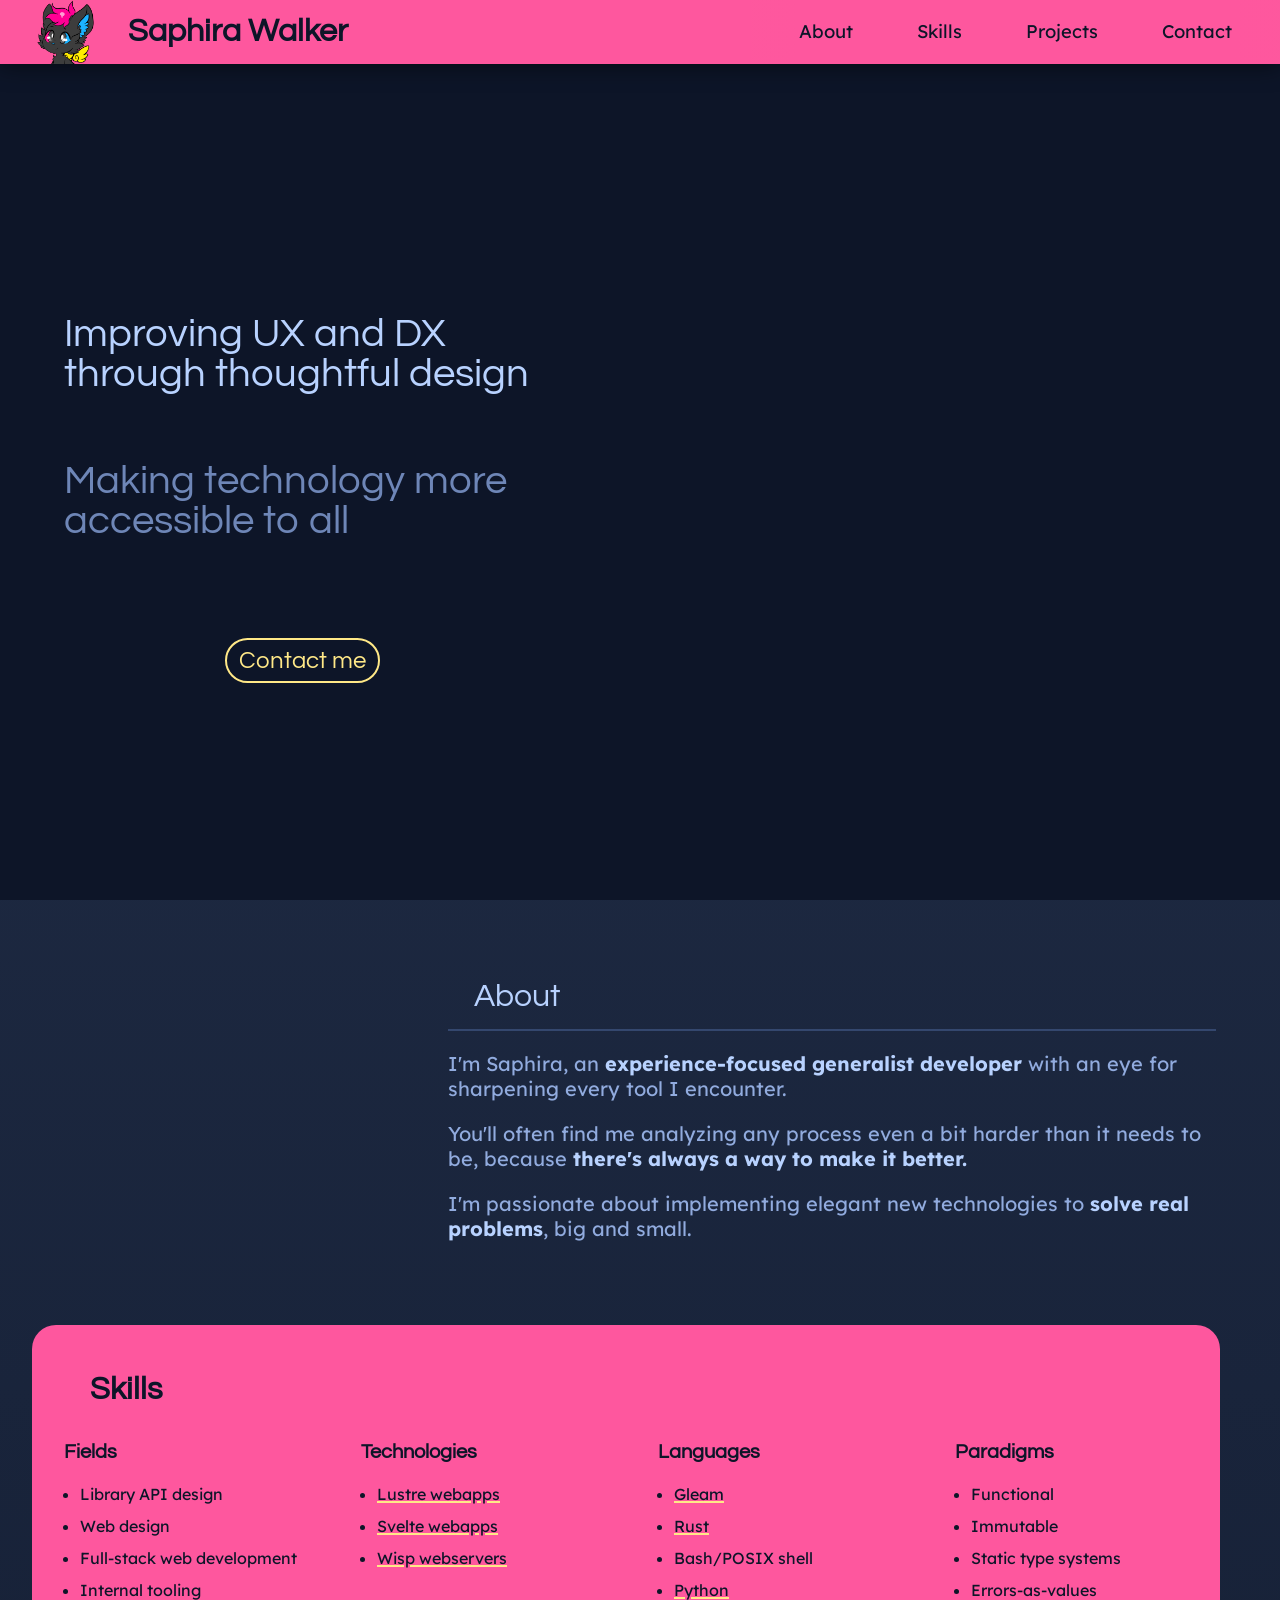
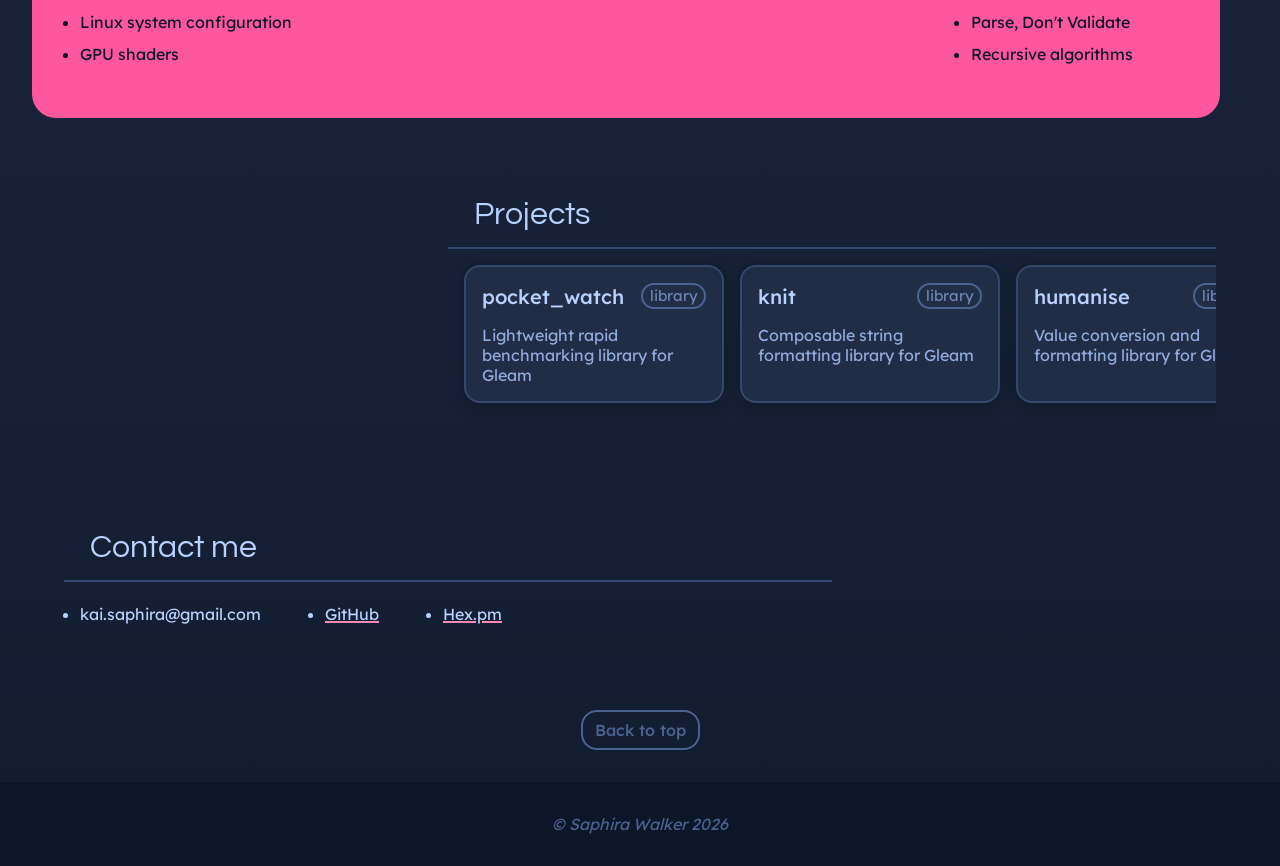
<file: website/assets/index.html>
<!DOCTYPE html>
<html lang="en">

<head>
  <meta charset="UTF-8">
  <meta name="viewport" content="width=device-width, initial-scale=1.0">
  <title>Saphira's Portfolio</title>

  <link rel="stylesheet" href="./styles.css">

  <link rel="preconnect" href="https://fonts.googleapis.com">
  <link rel="preconnect" href="https://fonts.gstatic.com" crossorigin>
  <link href="https://fonts.googleapis.com/css2?family=Lexend:wght@100..900&family=Questrial&display=swap"
    rel="stylesheet">
</head>

<body>
  <header id="titlebar">
    <img src="./pfp.png" alt="Logo">
    <h1>Saphira Walker</h1>
    <nav>
      <ul>
        <li><a href="#about">About</a></li>
        <li><a href="#skills">Skills</a></li>
        <li><a href="#projects">Projects</a></li>
        <li><a href="#contact">Contact</a></li>
        <!-- <li><a href="#resume">Resume</a></li> -->
      </ul>
    </nav>
  </header>

  <main>
    <!-- hero section -->
    <div id="hero">
      <div>
        <h2 id="mission">Improving UX and DX through thoughtful design</h2>
        <h2 id="vision">Making technology more accessible to all</h2>
        <a class="button" href="#contact">Contact me</a>
      </div>
      <aside>
        <img src="./hero1.webp" alt="Hero image" style="animation-delay: 1s">
        <img src="./hero2.webp" alt="Hero image" style="animation-delay: 9s">
        <img src="./hero3.webp" alt="Hero image" style="animation-delay: 17s">
        <img src="./hero4.webp" alt="Hero image" style="animation-delay: 25s">
      </aside>
    </div>

    <section id="about" class="slide-in to-right">
      <h2><a href="#about">About</a></h2>
      <p>
        I'm Saphira, an <b>experience-focused generalist developer</b> with an eye for sharpening every tool I
        encounter.
      </p>
      <p>
        You'll often find me analyzing any process even a bit harder than it needs to be, because <b>there's always a
          way to make it better.</b>
      </p>
      <p>
        I'm passionate about implementing elegant new technologies to <b>solve real problems</b>, big and small.
      </p>
    </section>

    <section id="skills">
      <h2><a href="#skills">Skills</a></h2>
      <div class="horizontal-sections">
        <div>
          <h3>Fields</h3>
          <ul>
            <li>Library API design</li>
            <li>Web design</li>
            <li>Full-stack web development</li>
            <li>Internal tooling</li>
            <li>Linux system configuration</li>
            <li>GPU shaders</li>
          </ul>
        </div>
        <div>
          <h3>Technologies</h3>
          <ul>
            <li><a target="_blank" href="https://hexdocs.pm/lustre/index.html">Lustre webapps</a></li>
            <li><a target="_blank" href="https://svelte.dev">Svelte webapps</a></li>
            <li><a target="_blank" href="https://gleam-wisp.github.io/wisp">Wisp webservers</a></li>
          </ul>
        </div>
        <div>
          <h3>Languages</h3>
          <ul>
            <li><a target="_blank" href="https://gleam.run">Gleam</a></li>
            <li><a target="_blank" href="https://rust-lang.org">Rust</a></li>
            <li>Bash/POSIX shell</li>
            <li><a target="_blank" href="https://www.python.org">Python</a></li>
          </ul>
        </div>
        <div>
          <h3>Paradigms</h3>
          <ul>
            <li>Functional</li>
            <li>Immutable</li>
            <li>Static type systems</li>
            <li>Errors-as-values</li>
            <li>Parse, Don't Validate</li>
            <li>Recursive algorithms</li>
          </ul>
        </div>
      </div>
    </section>

    <section id="projects" class="slide-in to-right">
      <h2><a href="#projects">Projects</a></h2>
      <div class="carousel">
        <a class="card" target="_blank" href="https://github.com/SaphiraKai/pocket_watch">
          <h3>
            <span class="card-title">pocket_watch</span>
            <span class="badge">library</span>
          </h3>
          <p class="card-description">
            Lightweight rapid benchmarking library for Gleam
          </p>
        </a>
        <a class="card" target="_blank" href="https://github.com/SaphiraKai/knit">
          <h3>
            <span class="card-title">knit</span>
            <span class="badge">library</span>
          </h3>
          <p class="card-description">
            Composable string formatting library for Gleam
          </p>
        </a>
        <a class="card" target="_blank" href="https://github.com/SaphiraKai/humanise">
          <h3>
            <span class="card-title">humanise</span>
            <span class="badge">library</span>
          </h3>
          <p class="card-description">
            Value conversion and formatting library for Gleam
          </p>
        </a>
      </div>
    </section>

    <section id="contact" class="slide-in">
      <h2><a href="#contact">Contact me</a></h2>
      <ul>
        <li>kai.saphira@gmail.com</li>
        <li><a target="_blank" href="https://github.com/SaphiraKai">GitHub</a></li>
        <li><a target="_blank" href="https://hex.pm/users/saphirakai">Hex.pm</a></li>
      </ul>
    </section>

    <!-- <section id="resume" class="slide-in to-right"> -->
      <!-- <h2><a href="#resume">Resume</a></h2> -->
      <!-- <p>You can download my resume and cover letter here:</p> -->
      <!-- <ul> -->
        <!-- <li><a href="#">Resume</a></li> -->
        <!-- <li><a href="#">Cover letter</a></li> -->
      <!-- </ul> -->
    <!-- </section> -->

    <a class="button" href="#">Back to top</a>
  </main>

  <footer>
    &copy; Saphira Walker 2026
  </footer>
</body>

</html>
</file>
<file: website/assets/styles.css>
:root {
  --neutral-100: oklch(98% 0.01 234deg);
  --neutral-200: oklch(86% 0.07 262deg);
  --neutral-300: oklch(74% 0.08 264deg);
  --neutral-400: oklch(62% 0.08 264deg);
  --neutral-500: oklch(50% 0.08 264deg);
  --neutral-600: oklch(40% 0.07 264deg);
  --neutral-700: oklch(30% 0.05 264deg);
  --neutral-800: oklch(20% 0.04 264deg);
  --neutral-900: oklch(10% 0.03 264deg);

  --primary-100: oklch(97% 0.02 345deg);
  --primary-200: oklch(90% 0.06 355deg);
  --primary-300: oklch(84% 0.1 357deg);
  --primary-400: oklch(77% 0.15 358deg);
  --primary-500: oklch(70% 0.21 358deg);
  --primary-600: oklch(58% 0.23 1deg);
  --primary-700: oklch(42% 0.17 2deg);
  --primary-800: oklch(27% 0.11 3deg);
  --primary-900: oklch(11% 0.04 7deg);

  --accent-100: oklch(97% 0.07 101deg);
  --accent-200: oklch(95% 0.1 98deg);
  --accent-300: oklch(93% 0.12 96deg);
  --accent-400: oklch(91% 0.15 95deg);
  --accent-500: oklch(89% 0.17 94deg);
  --accent-600: oklch(70% 0.14 86deg);
  --accent-700: oklch(50% 0.1 85deg);
  --accent-800: oklch(30% 0.06 82deg);
  --accent-900: oklch(10% 0.02 67deg);
}

img {
  max-width: 100%;
  max-height: 100%;
}

html {
  scroll-behavior: smooth;
  scroll-padding-top: 5rem;
}

body {
  overflow-x: hidden;
  padding: 0;
  margin: 0;
  background-color: var(--neutral-800);
  font-family: "Lexend", sans-serif;
  color: var(--neutral-200);
}

ul {
  padding-left: 1rem;
}

a {
  color: var(--neutral-200);
  text-decoration: underline;
  text-decoration-color: var(--primary-400);
  text-decoration-thickness: 2px;
  transition: color 0.05s ease-out;
}

a:hover {
  color: var(--primary-200);
  text-decoration: underline;
  text-decoration-color: var(--primary-400);
  text-decoration-thickness: 2px;
}

.button {
  white-space: nowrap;
  background-color: transparent;
  border: solid 2px var(--neutral-500);
  color: var(--neutral-500);
  font-weight: 500;
  padding: 0.5rem 0.75rem;
  border-radius: 1em;
  width: fit-content;
  transition: all 0.15s ease-out;
  place-self: center;
  text-decoration: none;
  background-image: linear-gradient(in oklch 30deg, var(--primary-400), var(--primary-300));
  background-repeat: no-repeat;
  background-size: 100% 0%;
  background-position: top;
}

.button:hover,
.button:focus-visible {
  transform: translateY(-0.25rem);
  color: var(--neutral-800);
  border: solid 2px var(--primary-300);
  background-size: 100% 100%;
  text-decoration: none;
}

.button:active {
  transform: translateY(0.25rem);
  opacity: 75%;
}

#titlebar {
  z-index: 999;
  position: sticky;
  top: 0;
  display: flex;
  white-space: nowrap;
  align-items: center;
  width: 100vw;
  box-sizing: border-box;
  height: 4rem;
  line-height: 2.5rem;
  background-color: var(--primary-500);
  box-shadow: #000000A0 0 0 1.5rem;
}

#titlebar img {
  display: none;
}

#titlebar h1 {
  text-wrap: nowrap;
  display: none;
  color: var(--neutral-800);
}

#titlebar nav {
  overflow-x: scroll;
  overflow-y: hidden;
  scrollbar-width: none;
  margin-left: auto;
}

#titlebar nav::before {
  pointer-events: none;
  position: absolute;
  top: 0;
  content: "";
  height: 100%;
  width: 3rem;
  background: linear-gradient(to right, var(--primary-500), transparent);
}

#titlebar nav::after {
  pointer-events: none;
  position: absolute;
  top: 0;
  right: 0;
  content: "";
  height: 100%;
  width: 3rem;
  background: linear-gradient(to left, var(--primary-500), transparent);
}

#titlebar nav ul {
  display: flex;
  flex-direction: row;
  min-width: fit-content;
  list-style-type: none;
  justify-content: space-between;
  padding: 0 3rem;
  gap: 2rem;
  margin: 0;
}

#titlebar nav li {
  align-self: end;
}

#titlebar nav ul a {
  flex: 1 1 auto;
  text-align: center;
  font-size: 1.15rem;
  text-decoration: none;
  text-decoration-color: white;
  color: var(--neutral-800);
  transition: color 0.1s ease-out;
}

#titlebar nav ul a:hover,
#titlebar nav ul a:hover {
  color: white;
  text-decoration: underline;
  text-decoration-color: white;
  text-decoration-thickness: 2px;
}

h1,
h2,
h3 {
  font-family: "Questrial", sans-serif;
  font-weight: 500;
  color: var(--neutral-100)
}

h1 {
  font-size: 2rem;
  font-weight: 600;
}

h2 {
  font-size: 2rem;
}

h3 {
  font-size: 1.25rem;
}

#hero {
  display: flex;
  flex-direction: column;
  background-color: var(--neutral-800);
  padding: 2rem;
  margin: -1rem -1rem 0 -1rem;
  min-height: calc(100vh - 4rem);
  gap: 2rem;
  place-items: center;
  box-sizing: border-box;
}

#hero div {
  display: flex;
  flex-direction: column;
  place-items: center;
}

#hero>* {
  animation: fade-in ease 1s both;
}

#hero .button {
  border: solid 2px var(--accent-300);
  color: var(--accent-300);
  font-family: "Questrial", sans-serif;
  font-size: 1.5rem;
  font-weight: 500;
  margin-top: 4rem;
  background-image: linear-gradient(in oklch 30deg, var(--accent-400), var(--accent-300));
  background-repeat: no-repeat;
  background-size: 100% 0%;
  background-position: top;
  animation-delay: 0.5s;
}

#hero .button:hover,
#hero .button:focus-visible {
  transform: translateY(-0.25rem);
  border-color: var(--accent-300);
  color: var(--neutral-800);
  background-color: transparent;
  background-size: 100% 100%;
}

#hero .button:active {
  transform: translateY(0.25rem);
  opacity: 67%;
}


#hero aside {
  box-sizing: border-box;
  display: flex;
  width: 100%;
  min-height: 67vw;
  position: relative;
  order: -1;
  perspective: 18cm;
}

#hero aside img {
  object-fit: contain;
  top: 0;
  left: 0;
  right: 0;
  bottom: 0;
  margin: 0 auto;
  position: absolute;
  border-radius: 1rem;
  animation: carousel ease 32s both infinite;
  box-shadow: 0.5rem 1rem 2rem #00000050;
}

/* #hero aside:hover img { */
/* transform: scale2D(150%); */
/* } */

#mission,
#vision {
  line-height: 2.5rem;
  animation: fade-in ease 1s both;
}

#mission {
  color: var(--neutral-200);
}

#vision {
  color: var(--neutral-400);
  animation-delay: 0.25s;
}

main {
  display: flex;
  flex-direction: column;
  padding: 1rem;
  gap: 1rem;
  background: linear-gradient(in srgb to bottom, var(--neutral-700), color-mix(in oklch, var(--neutral-700), var(--neutral-800) 67%));
}

main section {
  padding: 1rem;
  border-radius: 2rem;
}

main section:not(:has(.horizontal-sections)) h1,
main section:not(:has(.horizontal-sections)) h2 {
  border-bottom: 2px solid var(--neutral-600);
}

main section h1,
main section h2 {
  padding: 1rem 0;
  margin: 0;
}

main section h1::before,
main section h2::before {
  content: "¶";
  color: transparent;
  text-decoration: none;
  transition: color 0.1s ease-out;
  padding-right: 0.5rem;
}

main section h1:hover::before,
main section h2:hover::before {
  color: var(--accent-300);
  text-decoration: none;
}

main section h1 a,
main section h2 a {
  color: var(--neutral-200);
  text-decoration: none;
  cursor: pointer;
}

main section h1 a:hover,
main section h2 a:hover {
  color: color-mix(in oklch, var(--accent-100), var(--neutral-100));
  text-decoration: none;
}

main section:not(:has(.horizontal-sections)) h1,
main section:not(:has(.horizontal-sections)) h2,
main section:not(:has(.horizontal-sections)) h3 {
  padding: 1rem 0rem;
  margin: 0;
}

main section h3 {
  margin-bottom: 0;
}

main section:target:not(:has(.horizontal-sections)) {
  animation: anchor-highlight 0.75s ease;
}

main section:target:has(.horizontal-sections)::after {
  pointer-events: none;
  top: 0;
  left: 0;
  border-radius: inherit;
  display: block;
  position: absolute;
  content: "";
  height: 100%;
  width: 100%;
  animation: anchor-highlight 0.75s ease;
}

main section:has(.horizontal-sections) h3 {
  padding-left: 0;
  color: var(--neutral-800);
  font-weight: bold;
}

main section:has(.horizontal-sections) h1 a,
main section:has(.horizontal-sections) h2 a,
main section:has(.horizontal-sections) h3 a {
  padding-left: 0;
  color: var(--neutral-800);
  font-weight: bold;
}

main section:has(.horizontal-sections) h2 a:hover {
  color: var(--neutral-600);
}

main section:target:has(.horizontal-sections) h2 a:hover {
  color: color-mix(in oklch, var(--accent-100), var(--neutral-100));
}

main section:has(.horizontal-sections) li a {
  color: var(--neutral-800);
  text-decoration: underline;
  text-decoration-thickness: 1.5px;
  text-decoration-color: var(--accent-300);
}

main section:has(.horizontal-sections) li:hover a {
  color: var(--accent-200);
  font-weight: 500;
}

main section:target h1 a,
main section:target h2 a {
  color: color-mix(in oklch, var(--accent-100), var(--neutral-100));
  text-decoration: underline;
  /* apparently this property is only supported on Firefox
  text-decoration-inset: 0.75rem; */
  text-decoration-thickness: 3px;
  text-decoration-color: var(--accent-300);
}

main section ul {
  display: flex;
  flex-direction: column;
  line-height: 2rem;
}

main section:has(.horizontal-sections) {
  position: relative;
  margin: 0;
  border-radius: 0;
  background-color: var(--primary-500);
  color: var(--neutral-800);
}

#about p {
  font-size: 1.25rem;
  color: var(--neutral-300);
}

#about p b {
  color: var(--neutral-200);
}

#skills {
  margin: 0rem -1rem;

}

.horizontal-sections {
  display: grid;
  gap: 0 4rem;
}

.horizontal-sections div {
  width: 100%;
}

.horizontal-sections ul {
  padding-left: 1rem;
}

.horizontal-sections .spacer {
  min-width: 2px;
  min-height: 2px;
  border-right: 2px var(--neutral-700) dashed;
  opacity: 25%;
  margin: 0;
  padding: 0;
}

footer {
  color: var(--neutral-500);
  padding: 1rem 0;
  text-align: center;
  font-style: italic;
  background-color: var(--neutral-800);
}

.carousel {
  position: relative;
  margin-left: -2rem;
  margin-right: -2rem;
  overflow-x: scroll;
  scrollbar-width: none;
  display: flex;
  flex-direction: row;
  gap: 1rem;
  padding: 1rem;
}

.card {
  min-width: 16rem;
  border: 2px solid var(--neutral-600);
  border-radius: 1rem;
  background-color: var(--neutral-700);
  box-shadow: 0rem 0.15rem 1rem #00000040;
  transition: all 0.1s ease;

  * {
    padding: 0;
    margin: 0rem 1rem;
  }

  *:last-child {
    padding-bottom: 1rem;
  }

  img {
    margin: 0;
    border-radius: calc(1rem - 2px);
    box-shadow: 0rem 0.15rem 0.5rem #00000030;
  }

  h3 {
    display: flex;
    flex-direction: row;
    justify-content: center;
    align-items: flex-end;
    width: 100%;
    font-family: Lexend;
    font-size: 1.25rem;
    color: var(--neutral-200);
  }

  .card-title {
    align-self: center;
  }

  .badge {
    padding: 0.2rem 0.4rem;
    margin-left: auto;
  }

  .card-description {
    color: var(--neutral-300);
  }
}

a.card {
  text-decoration: none;
}

a.card:hover,
a.card:focus-visible {
  transform: translateY(-0.25rem);
  border-color: var(--primary-400);
  text-decoration: none;
}

a.card:hover .card-title {
  color: color-mix(in oklch, var(--primary-200), var(--primary-100));
}

a.card:hover .card-description {
  color: var(--primary-300);
}

a.card:hover .badge {
  border-color: color-mix(in srgb, var(--primary-400), transparent 25%);
  color: var(--primary-400);
}

.badge {
  display: inline-flex;
  flex-direction: row;
  align-content: center;
  width: fit-content;
  padding: 0.2rem 0.4rem;
  border: 2px solid var(--neutral-500);
  border-radius: 99rem;
  font-family: Lexend;
  font-weight: 400;
  font-size: 0.75em;
  line-height: 1rem;
  color: var(--neutral-400);
}

@keyframes anchor-highlight {
  0% {
    background-color: oklch(from var(--accent-100) l c h / 20%);
  }

  100% {
    background-color: oklch(from transparent);
  }
}

@keyframes anchor-highlight-solid {
  0% {
    background-color: oklch(from var(--accent-100) l c h / 50%);
  }

  100% {
    background-color: var(--primary-500);
  }
}

@keyframes fade-in {
  0% {
    transform: translateY(-2rem);
    opacity: 0;
  }

  100% {
    transform: translateY(0);
    opacity: 1;
  }
}

@keyframes carousel {
  0% {
    z-index: 1;
    transform: translateY(-15%) rotateX(15deg);
    filter: blur(0);
    opacity: 0;
  }

  3%,
  22% {
    transform: translateY(0) rotateX(0deg);
    filter: blur(0);
    opacity: 1;
  }

  25% {
    z-index: 0;
    opacity: 0;
  }

  28% {
    transform: translateY(20%) rotateX(-20deg);
    filter: blur(0.5rem);
  }

  100% {
    opacity: 0;
  }
}

@media (min-width: 320px) {
  #titlebar img {
    display: block;
  }
}

@media (min-width: 768px) {
  html {
    scroll-padding-top: 6rem;
  }

  #titlebar img {
    margin-left: 2rem;
  }

  #titlebar nav ul {
    opacity: 100%;
    gap: 4rem;
  }

  #hero {
    flex-direction: row;
    padding: 4rem;
    box-sizing: border-box;
    height: calc(100vh - 4rem);
    margin: -2rem -2rem 0 -2rem;
  }

  #hero aside {
    margin-bottom: 4rem;
    height: 100%;
    order: 0;
  }

  #hero aside img {
    margin: auto;
  }

  main {
    gap: 2rem;
    padding: 2rem;
  }

  main section {
    max-width: 512px;
    width: 100%;
    padding: 2rem;
  }

  #skills {
    max-width: fit-content;
    border-radius: 1.5rem;
  }

  main section:not(:has(.horizontal-sections)) ul {
    flex-direction: row;
    gap: 4rem;
    line-height: 2rem;
  }

  #skills {
    margin: 0;
  }

  .to-right {
    margin-left: auto;
  }

  .horizontal-sections {
    grid-template-columns: 1fr 1fr;
  }

  .horizontal-sections div {
    width: max-content;
  }

  .carousel {
    margin: 0;
  }

  footer {
    padding: 2rem 0;
  }
}

@media (min-width: 1024px) {
  #titlebar h1 {
    margin: 0 -2rem 0 2rem;
    display: block;
  }

  #mission,
  #vision {
    font-size: 2.5rem;
  }

  .horizontal-sections {
    grid-template-columns: 1fr 1fr 1fr 1fr;
  }

  #hero aside img {
    max-width: 33vw;
  }

  main section {
    max-width: 768px;
  }
}
</file>
